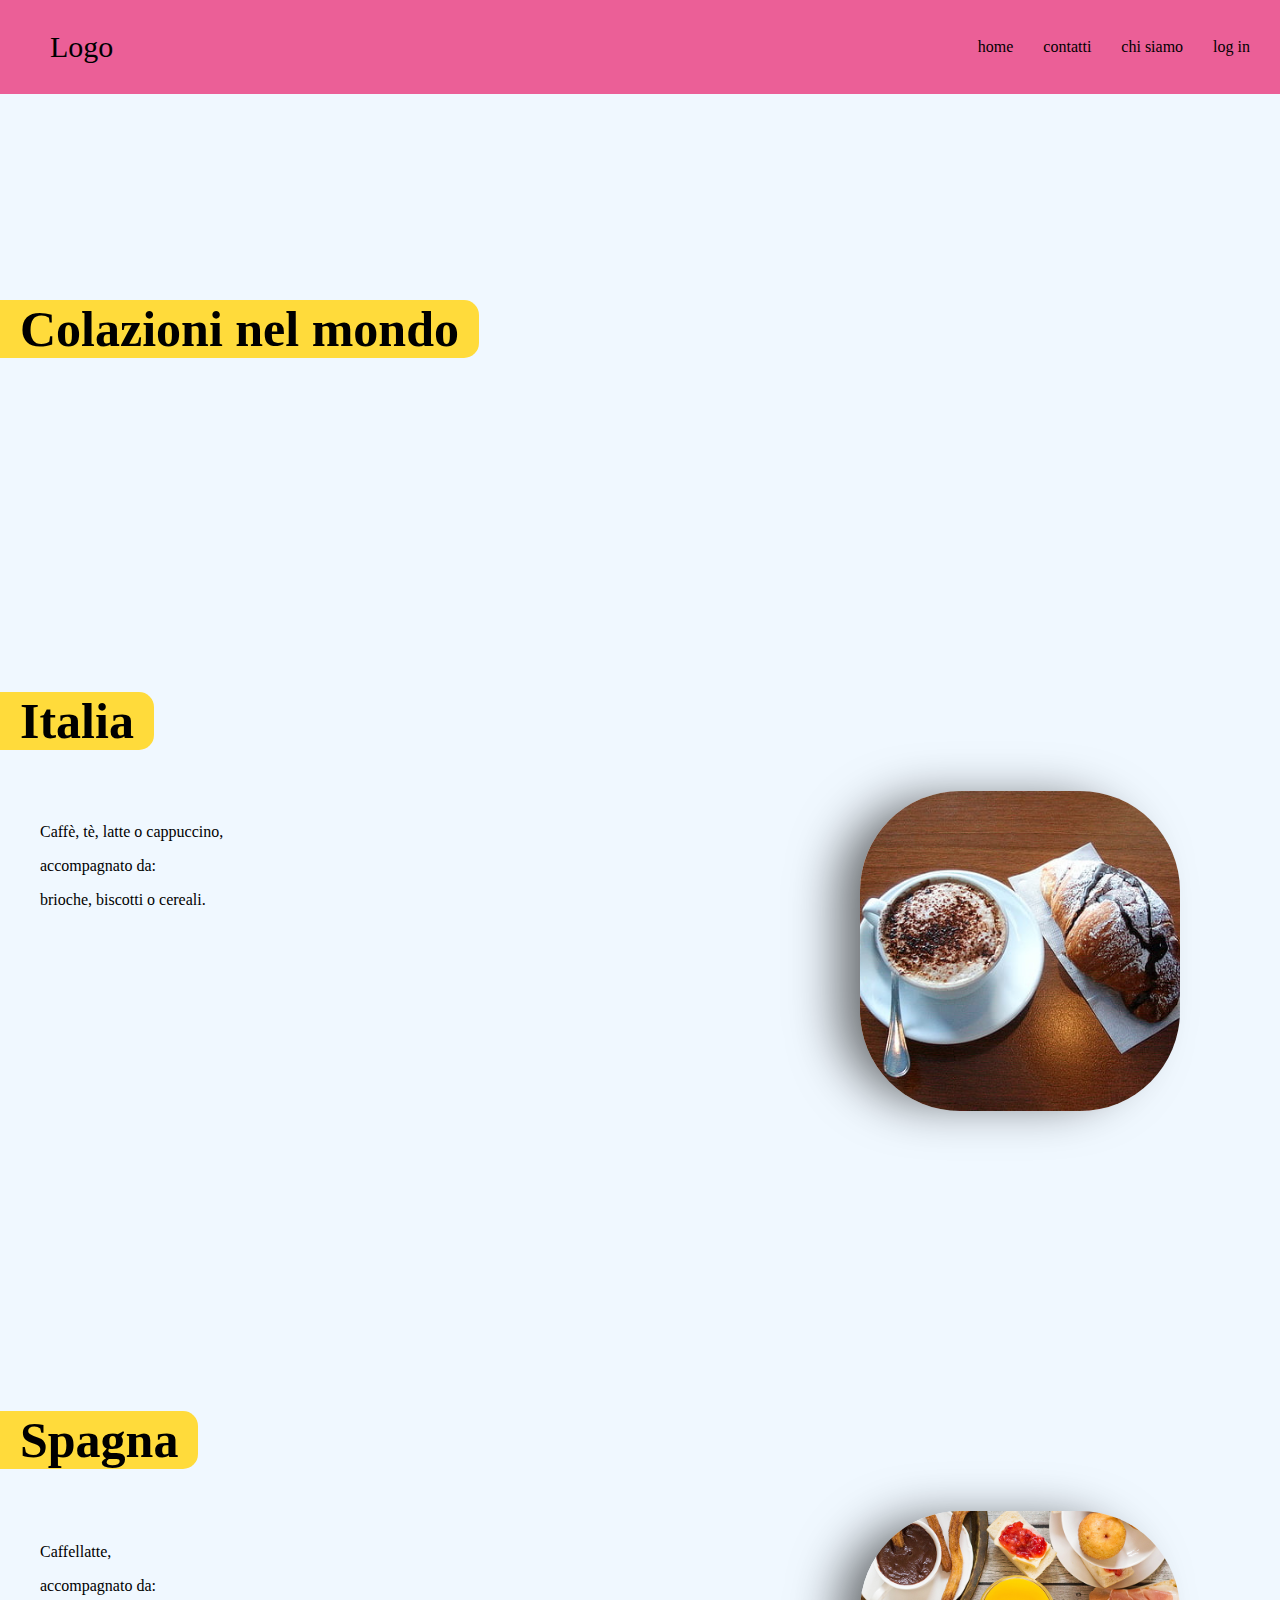
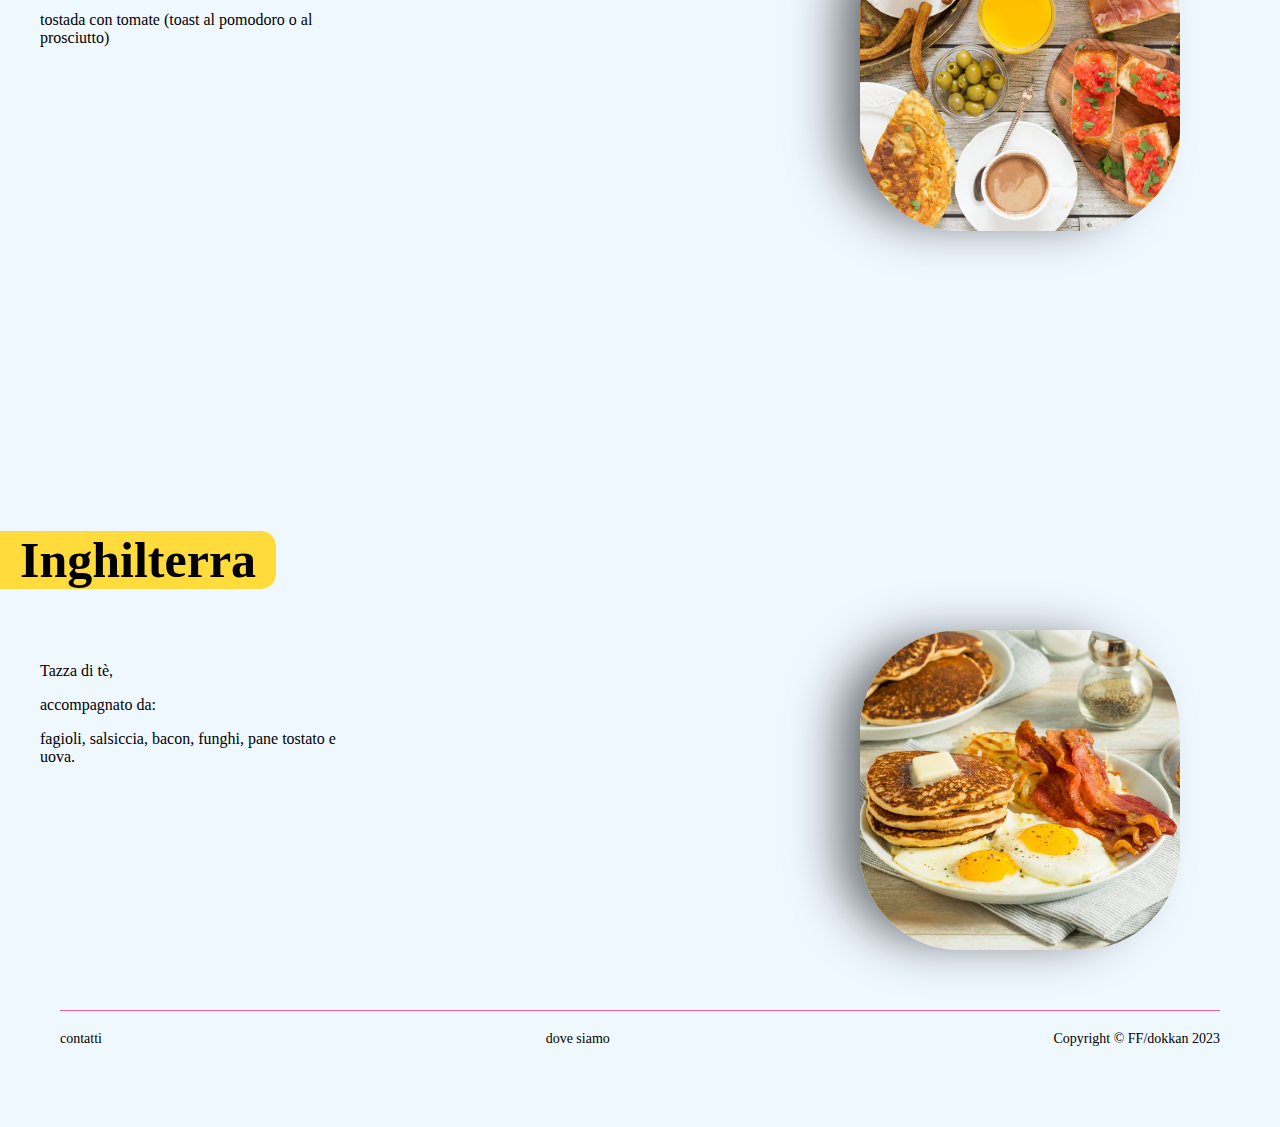
<file: index.html>
<!DOCTYPE html>
<html lang="en">
<head>
    <meta charset="UTF-8">
    <meta http-equiv="X-UA-Compatible" content="IE=edge">
    <meta name="viewport" content="width=device-width, initial-scale=1.0">
    <title>Document</title>
    <link rel="stylesheet" href="css/stile.css">
</head>
<body>
    <header>
        <p><a href="index.html">Logo</a></p>
        <nav>
            <ul>
                <li><a href="home.html">home</a></li>
                <li><a href="contatti.html">contatti</a></li>
                <li><a href="chisiamo.html">chi siamo</a></li>
                <li><a href="login.html">log in</a></li>
            </ul>
        </nav>       
    </header>
    <main>
        <div>
            <h1 class="titolo">Colazioni nel mondo</h1>
        </div>
        <section class="card">
                <h2>Italia</h2>
                <div>
                <ul class="italia">
                    <p>Caffè, tè, latte o cappuccino,</p>
                    <p>    accompagnato da:  </p>
                    <p>  brioche, biscotti o cereali.</p> 
                </ul>
                <img src="immagini/italia.jpg" alt="italia">  
            </div>
            <h2>Spagna</h2>
            <div>
                <ul class="spagna">
                    <p>Caffellatte, </p>
                    <p>    accompagnato da: </p>
                    <p> tostada con tomate (toast al pomodoro o al prosciutto)</p>    
                </ul> 
                <img src="immagini/spagna.jpg" alt="spagna">   
            </div>
            <h2>Inghilterra</h2>
            <div>
                <ul class="ighilterra">
                    <p>Tazza di tè,</p>
                    <p>    accompagnato da:</p>
                    <p>  fagioli, salsiccia, bacon, funghi, pane tostato e uova.</p>
                </ul>
                <img src="immagini/inghilterra.jpg" alt="inghilterra">
            </div>
        </section>
    </main>
    <footer>
        <ul>
            <li><a href="contatti.html">contatti</a></li>
            <li><a href="posizione.html">dove siamo</a></li>
            <li>Copyright © FF/dokkan  2023</li>
        </ul>


    </footer>
</body>
</html>
</file>
<file: css/stile.css>
body{
    font-family: 'Lucida bright';
    background-color: aliceblue;
    margin: 0;
}

a{
    color: black;
    text-decoration: none;
}
a:hover{
    text-decoration: underline rgb(55, 242, 255) 2px;
}
  main section.card{
    max-width:auto;
    margin: auto;
}
header{
    background-color: #EB5F97;
    display: flex;
    justify-content: space-between;
    align-items: center;
    padding: 0 50px;
    width: 100%;
    position: fixed;
    
}
header p{
    font-size: 30px;
}
header nav ul{
    margin: 0;
    margin-right: 80px;
    padding: 0;
    list-style: none;
    display: flex;
    gap: 30px;
} 

main h1.titolo{
    font-size: 50px;
    margin-top: 300px;
    padding: 0px 20px;
    width: auto;
    min-height: 30px;
    background-color: #FFDB3B;
    border-top-right-radius: 15px;
    border-bottom-right-radius: 15px;
    
}

main h2{
    font-size: 50px;
    padding: 0px 20px;
    margin-top: 300px;
    text-align: left;
    width: auto;
    min-height: 30px;
    background-color: #FFDB3B;
    max-width:max-content;
    border-top-right-radius: 15px;
    border-bottom-right-radius: 15px;
}

main section.card{
    display: grid;
    grid-template-columns: 1fr;
    grid-template-rows: auto auto auto auto auto auto;
}

main ul{
    text-align: left;
    max-width: 300px;
    grid-column: 1;
    align-self: start;

    
}
main div{
    display: flex;
    flex-direction: row;
    justify-content: space-between;
    align-items: center;
    

}
img{
    max-width: 100%; 
    border-radius: 100px; 
    box-shadow:-30px 0px 50px -10px rgba(0, 0, 0, 0.582);
    margin-right: 100px;
       
}
main section.card img{
    height: 320px;
    width: 320px;
    object-fit:cover ;
          
}
footer {
    text-align: center;
    padding: 60px;
}

footer ul {
    text-decoration: none;
    border-top:1px solid  #EB5F97;
    margin: 0;
    padding: 20px 0;
    font-size: 14px;
    list-style: none;
    display: flex;
    justify-content: space-between;
    gap: 10px;
}




/*
img{
    max-width: 649px;
    max-height: 590px;
    border-radius: 233px; 
    box-shadow:-30px 0px 50px -10px rgba(0, 0, 0, 0.582);
    float: right;
    
    
}

main h1{
    font-size:50px ;
    background-color: yellow;
    


}
main div{
    padding: 100px;

} */











/*
body{
font-family: 'Lucida Sans';
margin:auto auto;
}

img{
    max-width: 649px;
    max-height: 590px;
    border-radius: 233px; 
    border: 10px solid red;
}
header{
    margin: 0;
    max-width: auto;
    background-color: rgb(237, 98, 255);

}
header h1{
    display: flex;
    justify-content: flex-start;
    align-items: center;
    padding: 20px;
    
}

header  ul.testata {
    
    display: flex;
    justify-content: flex-end;
    text-align: left;
    flex-direction: row;
    align-content: flex-start;
    padding: 20px;
    
    
} 
main{
    justify-content: space-between;


} */
</file>
